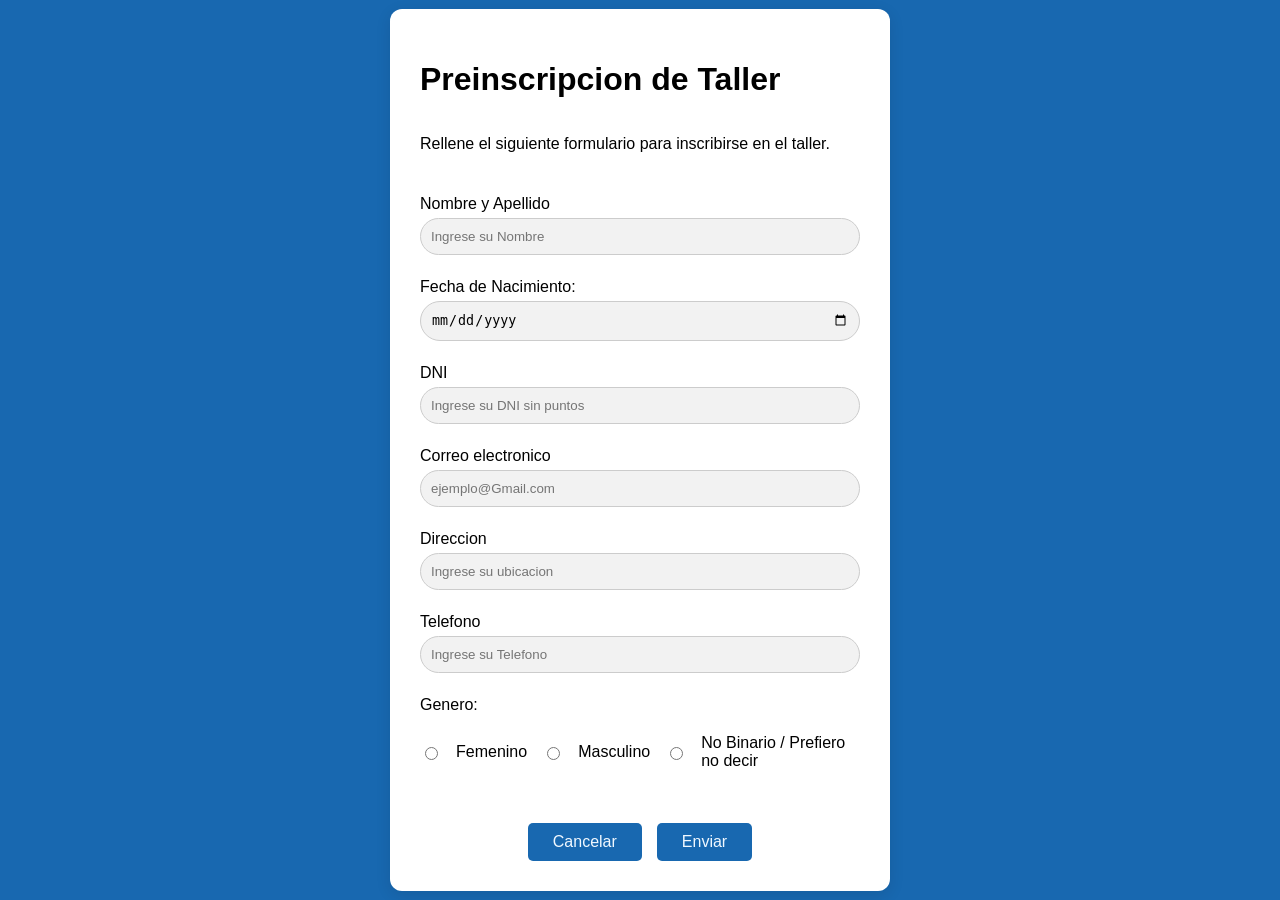
<file: Formulario.html>
<!DOCTYPE html>
<html lang="es">

<head>
    <meta charset="UTF-8">
    <meta name="viewport" content="width=device-width, initial-scale=1.0">
    <title>Preinscripcion</title>
    <link rel="icon" type="image/png" href="IMG/Logo.png">
    <link rel="stylesheet" href="CSS/styler.css">
</head>

<body class="body-myFrom">
    <form id="myFrom" novalidate>
        <h1>Preinscripcion de Taller</h1>
        <p>Rellene el siguiente formulario para inscribirse en el taller.</p>
        <p id="mensaje-estado"></p>
        <label for="Nombre">Nombre y Apellido</label>
        <input type="Nombre" id="Nombre" name="Nombre" placeholder="Ingrese su Nombre" required>
        <br>
        <label for="fechaNacimiento">Fecha de Nacimiento: </label>
        <input type="date" id="fechaNacimiento" name="fechaNacimiento">
        <br>
        <label for="DNI">DNI</label>
        <input type="text" id="DNI" name="DNI" placeholder="Ingrese su DNI sin puntos" required>
        <br>
        <label for="Gmail">Correo electronico</label>
        <input type="Gmail" id="Gmail" name="Gmail" placeholder="ejemplo@Gmail.com" required>
        <br>
        <label for="Dirrecion">Direccion</label>
        <input type="Direccion" id="Direccion" name="Direccion" placeholder="Ingrese su ubicacion" required>
        <br>
        <label for="Telefono">Telefono</label>
        <input type="Telefono" id="Telefono" name="Telefono" placeholder="Ingrese su Telefono" required>
        <br>
        <label for="Genero">Genero:</label>
        <div class="radio-group">
            <input type="radio" id="fem" name="genero" value="femenino">
            <label for="fem">Femenino</label>
            <input type="radio" id="masc" name="genero" value="masculino">
            <label for="masc">Masculino</label>
            <input type="radio" id="otro" name="genero" value="otro">
            <label for="otro">No Binario / Prefiero no decir</label>
        </div>
        <br>
        <div class="botones-formulario">
            <a href="Index.html" class="btn-cancelar">Cancelar</a>
            <button type="submit" class="btn-formulario">Enviar</button>
        </div>

    </form>
    <script src="JavaScrip.js"></script>
</body>

</html>
</file>
<file: CSS/styler.css>
/*Index*/
body {
    margin: 0;
    font-family: Arial, Helvetica, sans-serif;
    background-color: rgb(246, 246, 246)
}

.navbar {
    background-color: #5971d2;
    font-family: Arial, Helvetica, sans-serif;
    padding: 12px 20px;
}

.navbar-brand {
    font-family: Arial, Helvetica, sans-serif;
    font-weight: bold;
    color: rgb(244, 252, 247);
}

.nav-link {
    color: aliceblue;
    font-weight: 100;
}

.carousel {
    width: 100%;
}

.carousel img {
    width: 100%;
    height: 400px;
    object-fit: cover;
}

#inicio {
    text-align: center;
    padding: 40px 20px;
}

#Inicio h1 {
    font-family: Arial, Helvetica, sans-serif;
    color: #ffffff;
    font-size: 35px;
    font-weight: bold;
}

#Inicio p{
    color: #ffffff;
}

.caja-centro {
    background-color: #5971d2 !important; 
}

#Talleres {
    padding: 30px 20px;
}

#Talleres .container {
    margin-bottom: 30px;

}

#talleres .col {
    display: flex;
    justify-content: center;
}

/*Los botones*/
.btn-primary {
    background-color: #C9432B !important;
    border-color: #822e20 !important;
    color: #ffffff !important;
}

.btn-primary:hover {
    background-color: #762315 !important;
    border-color: #51150a !important;
}

/* Color para el botón Ver mas */
.btn-secondary {
    background-color: #F2A900 !important;
    border-color: #cc9108 !important;
    color: #ffffff !important;
}

.btn-secondary:hover {
    background-color: #c18a09 !important;
}

/*Cronogramas*/
#Cronograma img {
    max-width: 75%;
    height: auto;
    display: block;
    margin: 0 auto;
    border-radius: 12px; 
}


/*Parte del formulario*/
body .body-myFrom {
    font-family: sans-serif;
    display: flex;
    justify-content: center;
    align-items: center
}

form {
    background-color: rgb(178, 255, 127);
    padding: 20px;
    display: flex;
    flex-direction: column;
    border-radius: 20px;
}

form label {
    display: flex;
    margin-bottom: 5px;
}

/*color del formulario*/
form input {
    padding: 10px;
    margin-bottom: 5px;
    border-radius: 20px;
    border: 1px solid #ccc;
    background-color: #f2f2f2;
}

.radio-group {
    display: flex;
    flex-direction: row;
    align-items: center;
    gap: 15px;
    margin: 15px 0 20px;
}

.radio-group input[type="radio"],
.radio-group label {
    cursor: pointer;
}

/*BOTONES de Cancelar y Enviar*/
.botones-formulario {
    display: flex;
    justify-content: center;
    gap: 15px;
    margin-top: 10px;
}

.btn-cancelar {
    padding: 10px 25px;
    border: none;
    border-radius: 5px;
    transition: 0.3s ease;

    /* Efecto suave al pasar el mouse */
    cursor: pointer;
    background-color: #1868b0;
    color: aliceblue;
    text-decoration: none;
    text-align: center;
    font-size: 16px;

}

/* Efecto al pasar el mouse por Cancelar */
.btn-cancelar:hover {
    background-color: #90a5b7;
}

/* Botón Enviar */
.btn-formulario {
    padding: 10px 25px;
    border: none;
    border-radius: 5px;
    transition: 0.3s ease;
    /* Efecto suave al pasar el mouse */
    cursor: pointer;
    background-color: #1868b0;
    color: aliceblue;
    font-size: 16px;
}

/*Efecto al pasar el mouse por Enviar */
.btn-formulario:hover {
    background-color: #90a5b7;
}

.btn-formulario {
    padding: 10px 25px;
    border: none;
    border-radius: 5px;
    background-color: #1868b0;
    color: aliceblue;
    cursor: pointer;
}


/*Parte de JavaScrip*/
/*formulario en el centro*/
body.body-myFrom {
    display: flex;
    justify-content: center;
    align-items: center;
    min-height: 100vh;
    margin: 0;
    background-color: #1868b0;
}

#myFrom {
    width: 100%;
    max-width: 500px;
    padding: 30px;
    background-color: #ffffff;
    border-radius: 12px;
    box-shadow: 0 4px 15px rgba(0, 0, 0, 0.1);
    box-sizing: border-box;
}

#myFrom input[type="text"],
#myFrom input[type="email"],
#myFrom input[type="Gmail"] {
    width: 100%;
    box-sizing: border-box;
}

/*estado*/
#mensaje-estado {
    font-weight: bold;
    margin-bottom: 10px;
    text-align: center;
}

#mensaje-estado.error {
    font-family: Arial, "Helvetica Neue", Helvetica, sans-serif;
    color: #d9534f;
}

#mensaje-estado.exito {
    font-family: Arial, "Helvetica Neue", Helvetica, sans-serif;
    color: #5cb85c;
}


/*Parte del footer*/
footer {
    background-color: #4d72d0;
    color: #ffffff;
    padding: 2.5rem 0;
}

footer img {
    border-radius: 8px;
    box-shadow: 0 4px 8px rgba(0, 0, 0, 0.2);
    object-fit: cover;
}

#Contactos p {
    color: #ffffff;
    font-size: 0.95rem;
    display: flex;
    align-items: center;
    gap: 10px;
}

/*Iconos colores*/
#Contactos i {
    color: #ffffff !important;
    font-size: 1.2rem;
    min-width: 20px;
}

/*Sesion de galeria*/
.Presentacion {
    max-width: 1000px;
    margin: 0 auto;
    padding: 20px;
}

/* Imagen principal del taller */
.Presentacion>img {
    width: 100%;
    max-height: 400px;
    object-fit: cover;
    border-radius: 10px;
    margin: 15px 0;
}

/* Galería en fila responsiva */
.Galeria {
    display: flex;
    flex-wrap: wrap;
    gap: 15px;
    justify-content: center;
    margin-top: 15px;
}

.Galeria img {
    flex: 1 1 280px;
    max-width: 320px;
    height: 220px !important;
    object-fit: cover;
    border-radius: 8px;
    box-shadow: 0 4px 6px rgba(0, 0, 0, 0.1);
}

/*Adaptacion en Celular*/
img {
    max-width: 100%;
    height: auto;
}
@media (max-width: 768px) {
    body {
        display: flex;
        flex-direction: column;
        min-height: 100vh;
    }
    h1 {
        font-size: 1.8rem;
        padding: 0 10px;
    }

    h2 {
        font-size: 1.4rem;
    }


    .card {
        margin: 0 auto;
        width: 100% !important; 
        max-width: 320px;      
    }

    .body-myFrom {
        padding: 15px;
    }
    
    #myFrom {
        width: 100% !important;
        padding: 20px !important;
    }

    footer #Contactos .row {
        display: flex;
        flex-direction: column;
        align-items: center;
        text-align: center;
    }
}
</file>
